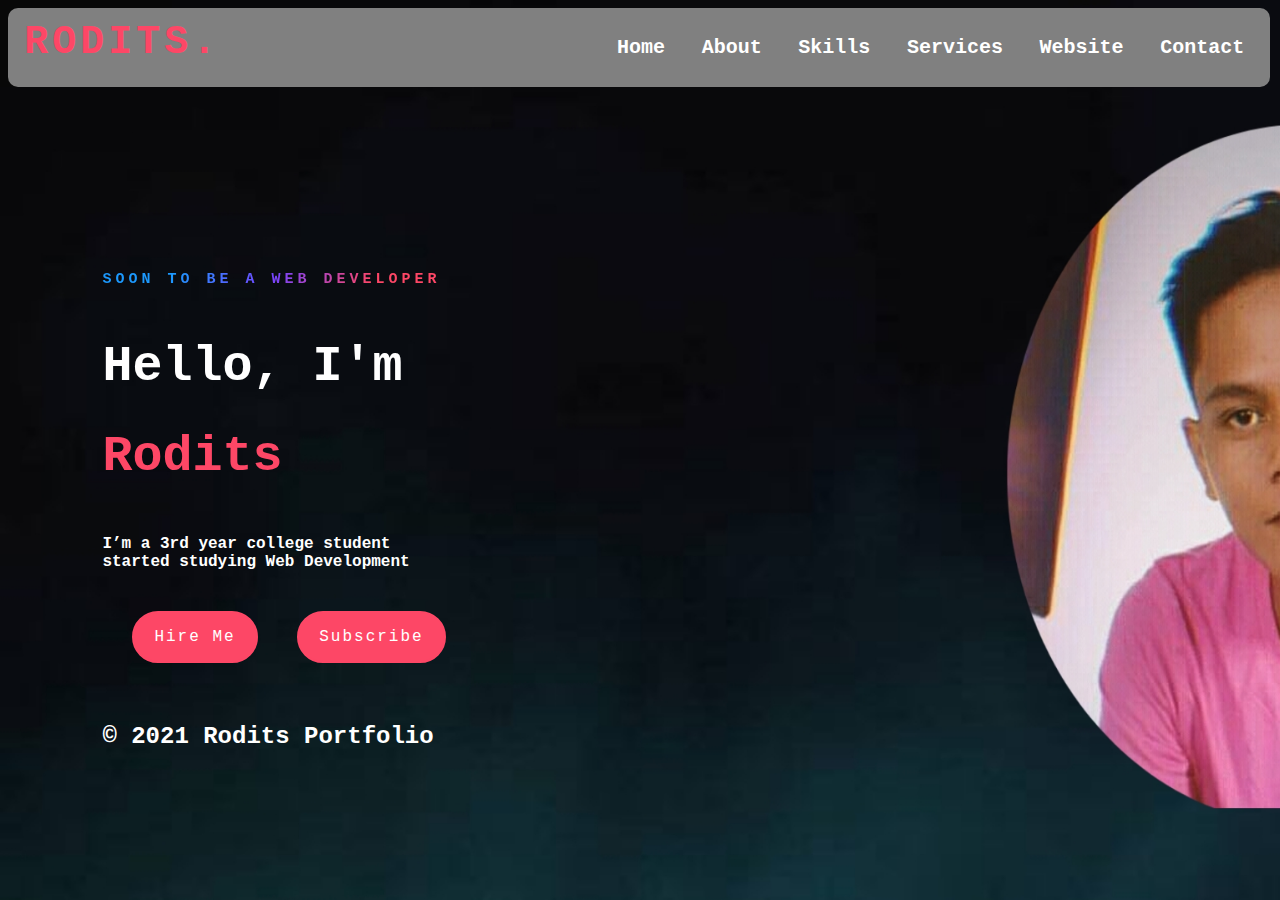
<file: index.html>
<!DOCTYPE html>
<html>
  <head> <!-- Document Header -->
    <!-- Css Link-->
    <link rel="stylesheet" href="Stylesheet.css"> 
   </head>
<body>
  <nav>
    <div class="head">
      <div class="rdts">
        <a><b>RODITS.</b></a>
      </div>
      <ul>
          <!-- Displaying navigation bar -->
        <li><a href="#"><b>Home</b></a></li>
        <li><a href="Resume.html"><b>About</b></a></li>
        <li><a href="Skills.html"><b>Skills</b></a></li>
        <li><a href="Services.html"><b>Services</b></a></li>
        <div class="dropdown-menu">   <!--Displaying dropdown navigation bar "Website" -->
       <li> <a><b>Website</b></a></li>  
       <div class="menu-content">
       <li> <a class="links-hidden" href="Rodits'Playlist.html"><b>Playlist</b></a></li>
        </div>
        </div>
        <li><a href="Contact.html"><b>Contact</b></a></li>
      </ul>
    </div>         
  </nav>
       <!-- To display header, paragraph and clickable button -->
    <div class="data">
    <span class="text"><b>Soon To Be A Web Developer</b><br></span>
    <h1>Hello, I'm <span>Rodits<br></span></h1>
    <p><b>I’m a 3rd year college student started studying Web Development</b><br></p>
    <a href="#" class="btn"><button>Hire Me</button></a>
    <a href="#" class="btn"><button>Subscribe</button></a>
       <h2 style="color:white" class="O">© 2021 Rodits Portfolio</h2></center>
    </div>
    </div>
</body>
</html>
</file>
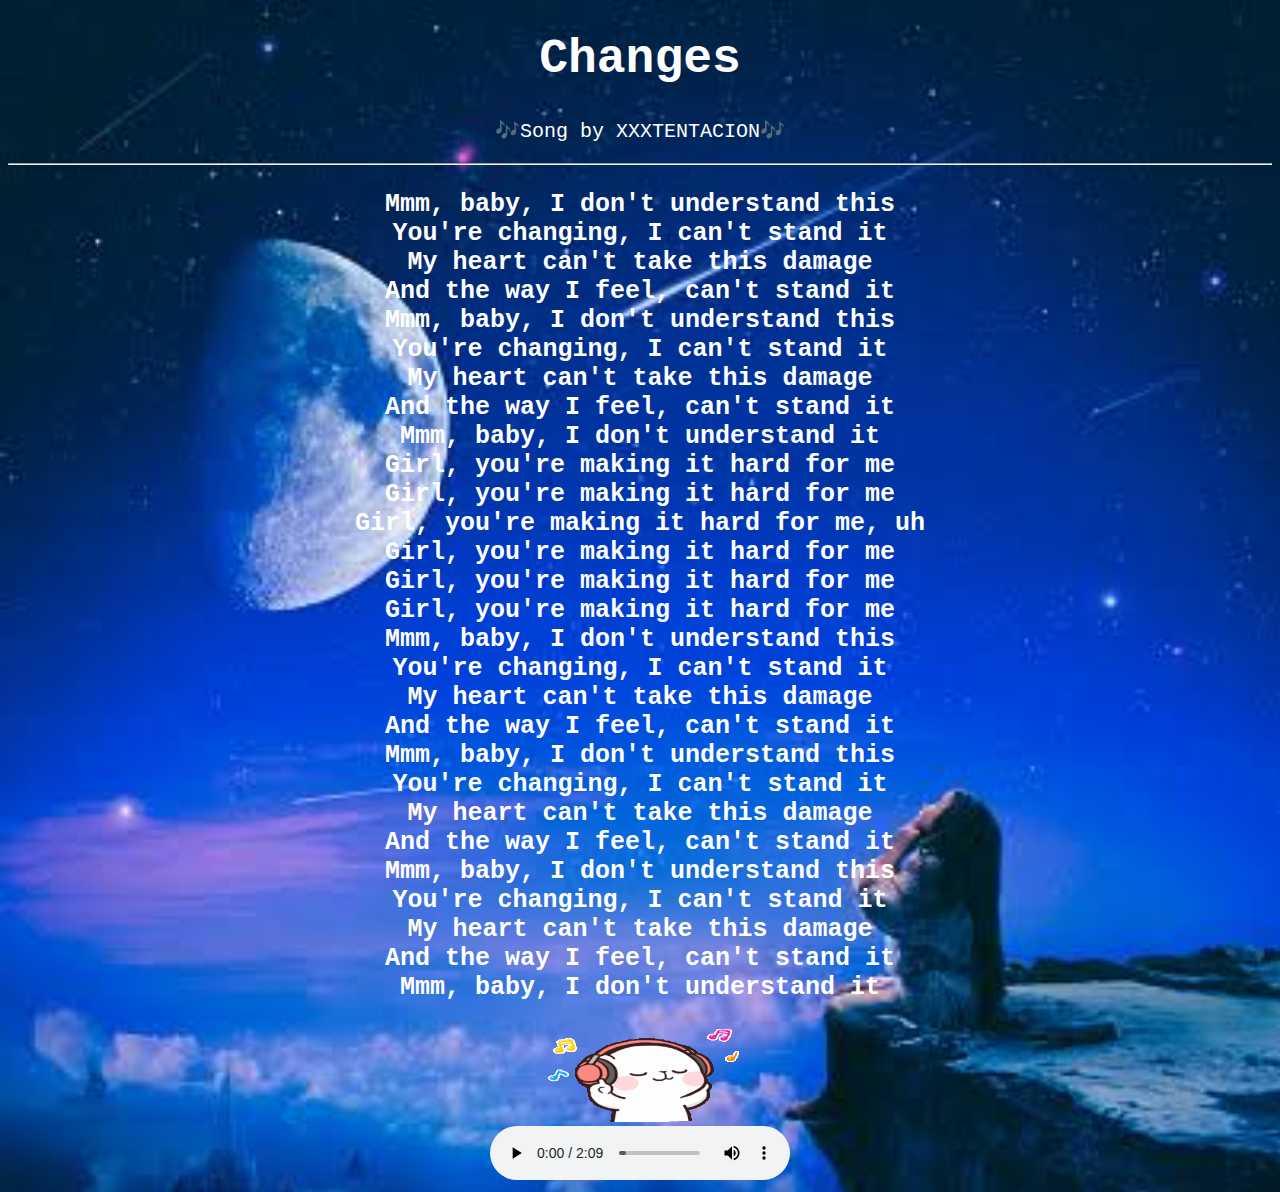
<file: Changes.html>
<!DOCTYPE html>
<html>
<style>
h1 {text-align: center;}
p {text-align: center;}
p{
  font-style: courier;
  }
  body {
  background-image: url('Q.jpeg');
  background-repeat: no-repeat;
  background-attachment: fixed;  
  background-size: cover;
  }
</style>
<head>
<body>
<center>
<h1 style="font-family:courier;color:white;font-size:300%">Changes</h1>
<p style="font-family:courier;color:white;font-size:20px">🎶Song by XXXTENTACION🎶</p>
<hr>
<p style="font-family:courier;color:white;font-size:25px"><b>Mmm, baby, I don't understand this<br>
You're changing, I can't stand it<br>
My heart can't take this damage<br>
And the way I feel, can't stand it<br>
Mmm, baby, I don't understand this<br>
You're changing, I can't stand it<br>
My heart can't take this damage<br>
And the way I feel, can't stand it<br>
Mmm, baby, I don't understand it<br>
Girl, you're making it hard for me<br>
Girl, you're making it hard for me<br>
Girl, you're making it hard for me, uh<br>
Girl, you're making it hard for me<br>
Girl, you're making it hard for me<br>
Girl, you're making it hard for me<br>
Mmm, baby, I don't understand this<br>
You're changing, I can't stand it<br>
My heart can't take this damage<br>
And the way I feel, can't stand it<br>
Mmm, baby, I don't understand this<br>
You're changing, I can't stand it<br>
My heart can't take this damage<br>
And the way I feel, can't stand it<br>
Mmm, baby, I don't understand this<br>
You're changing, I can't stand it<br>
My heart can't take this damage<br>
And the way I feel, can't stand it<br>
Mmm, baby, I don't understand it</b><br></p>
<img src="Cute.gif" width="200" height="95"><br>
<audio controls autoplay>
  <source src="Changes.mp3" type="audio/mpeg">
</audio>
 
</center>
</body>
</html>
</file>
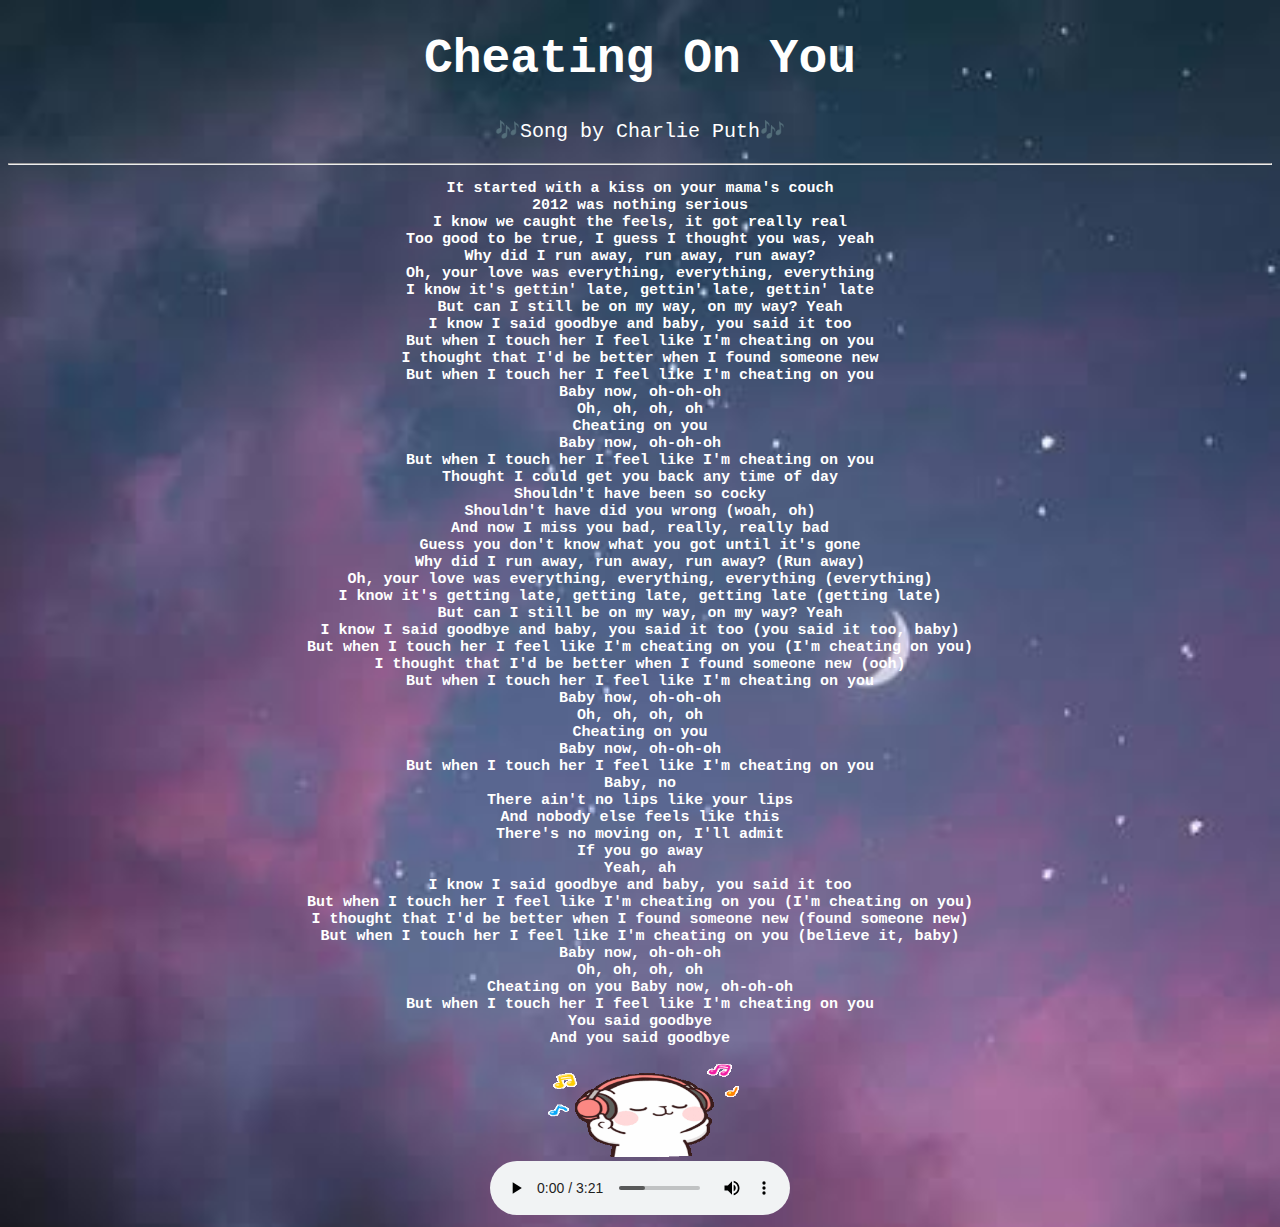
<file: CheatingOnYou.html>
<!DOCTYPE html>
<html>
<style>
h1 {text-align: center;}
p {text-align: center;}
p{
  font-style: courier;
  }
  body {
  background-image: url('D.jpeg');
  background-repeat: no-repeat;
  background-attachment: fixed;  
  background-size: cover;
  }
</style>
<head>
<body>
<center>
<h1 style="font-family:courier;color:white;font-size:300%">Cheating On You</h1>
<p style="font-family:courier;color:white;font-size:20px">🎶Song by Charlie Puth🎶</p>
<hr>
<p style="font-family:courier;color:white;font-size:15px"><b>It started with a kiss on your mama's couch<br>
2012 was nothing serious<br>
I know we caught the feels, it got really real<br>
Too good to be true, I guess I thought you was, yeah<br>
Why did I run away, run away, run away?<br>
Oh, your love was everything, everything, everything<br>
I know it's gettin' late, gettin' late, gettin' late<br>
But can I still be on my way, on my way? Yeah<br>
I know I said goodbye and baby, you said it too<br>
But when I touch her I feel like I'm cheating on you<br>
I thought that I'd be better when I found someone new<br>
But when I touch her I feel like I'm cheating on you<br>
Baby now, oh-oh-oh<br>
Oh, oh, oh, oh<br>
Cheating on you<br>
Baby now, oh-oh-oh<br>
But when I touch her I feel like I'm cheating on you<br>
Thought I could get you back any time of day<br>
Shouldn't have been so cocky<br>
Shouldn't have did you wrong (woah, oh)<br>
And now I miss you bad, really, really bad<br>
Guess you don't know what you got until it's gone<br>
Why did I run away, run away, run away? (Run away)<br>
Oh, your love was everything, everything, everything (everything)<br>
I know it's getting late, getting late, getting late (getting late)<br>
But can I still be on my way, on my way? Yeah<br>
I know I said goodbye and baby, you said it too (you said it too, baby)<br>
But when I touch her I feel like I'm cheating on you (I'm cheating on you)<br>
I thought that I'd be better when I found someone new (ooh)<br>
But when I touch her I feel like I'm cheating on you<br>
Baby now, oh-oh-oh<br>
Oh, oh, oh, oh<br>
Cheating on you<br>
Baby now, oh-oh-oh<br>
But when I touch her I feel like I'm cheating on you<br>
Baby, no<br>
There ain't no lips like your lips<br>
And nobody else feels like this<br>
There's no moving on, I'll admit<br>
If you go away<br>
Yeah, ah<br>
I know I said goodbye and baby, you said it too<br>
But when I touch her I feel like I'm cheating on you (I'm cheating on you)<br>
I thought that I'd be better when I found someone new (found someone new)<br>
But when I touch her I feel like I'm cheating on you (believe it, baby)<br>
Baby now, oh-oh-oh<br>
Oh, oh, oh, oh<br>
Cheating on you
Baby now, oh-oh-oh<br>
But when I touch her I feel like I'm cheating on you<br>
You said goodbye<br>
And you said goodbye</b><br></p>
<img src="Cute.gif" width="200" height="95"><br>
<audio controls autoplay>
  <source src="Cheating.mp3" type="audio/mpeg">
</audio>
 
</center>
</body>
</html>
</file>
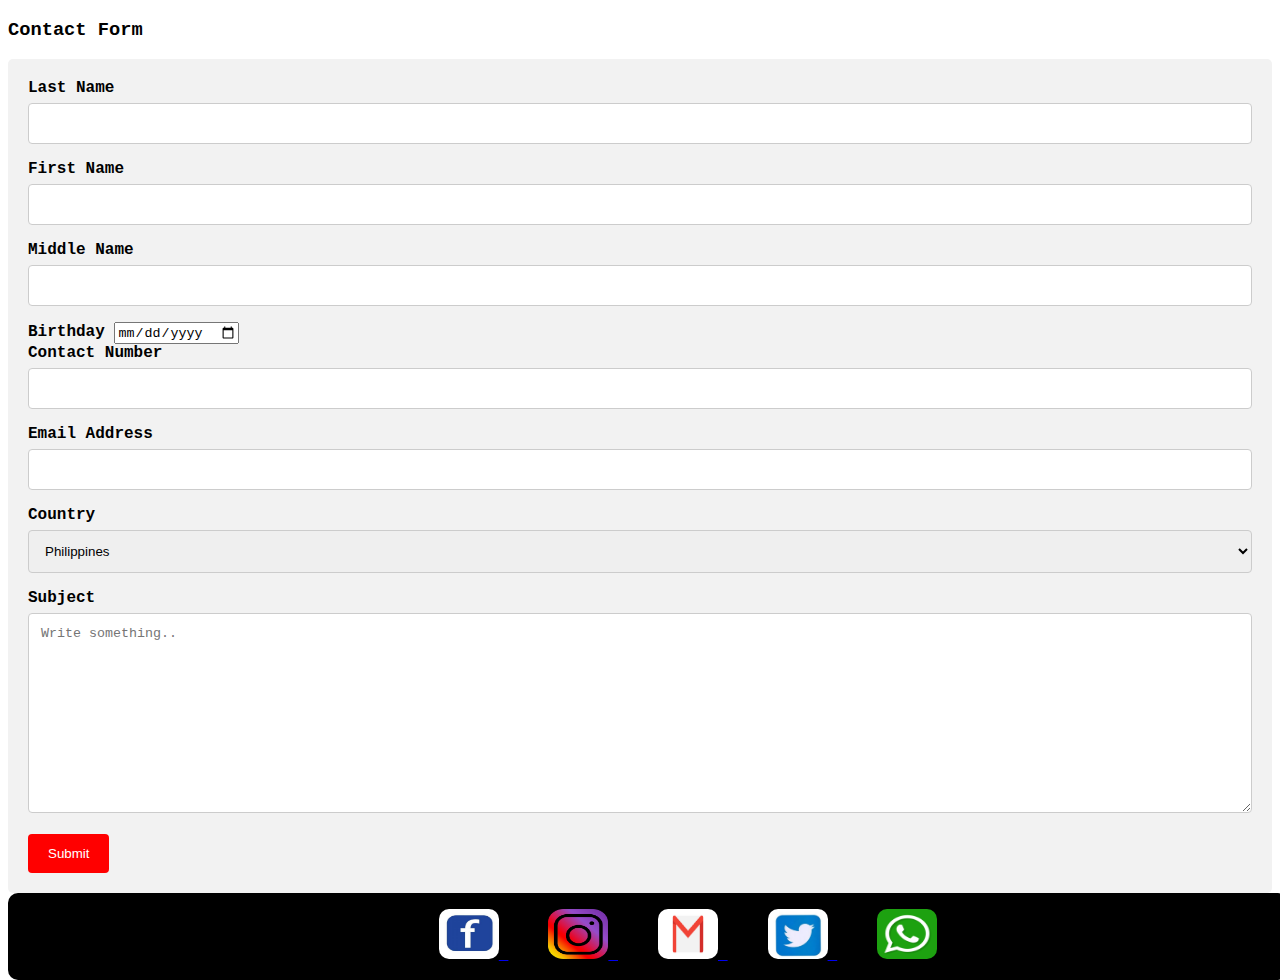
<file: Contact.html>
<!DOCTYPE html>
<html>
<head>  
<style>
body {font-family:courier}  /* Internal Css Style */
* {box-sizing: border-box;}

input[type=text], select, textarea {
  width: 100%;
  padding: 12px;
  border: 1px solid #ccc;
  border-radius: 4px;
  box-sizing: border-box;
  margin-top: 6px;
  margin-bottom: 16px;
  resize: vertical;
}

input[type=submit] {
  background-color: red;
  color: white;
  padding: 12px 20px;
  border: none;
  border-radius: 4px;
  cursor: pointer;
}

input[type=submit]:hover {
  background-color: #45a049;
}
.container {
  border-radius: 5px;
  background-color: #f2f2f2;
  padding: 20px;
}
nav{
  position: absolute;
  background:black;
  width: 100%;
  border-radius:10px;
}
img{
   margin-left:40px;
   height:50px;
   width:60px;
   border-radius:10px;
}
</style>
</head>
<body>
<h3>Contact Form</h3>
    <!-- Html Google form-->
<div class="container">
  <form action="response.html">
    <label for="lname"><b>Last Name</b></label>
    <input type="text" id="lname" name="lastname">

    <label for="rname"><b>First Name</b></label>
    <input type="text" id="fname" name="firstname">
    
    <label for="mname"><b>Middle Name</b></label>
    <input type="text" id="mname" name="middlename">

  <label for="birthday"><b>Birthday</b></label>
  <input type="date" id="birthday" name="birthday"><br>
  
  <label for="cnumber"><b>Contact Number</b></label>
  <input type="text" id="cnumber" name="contactnumber">
  
  <label for="email"><b>Email Address</b></label>
  <input type="text" id="email" name="emailaddress">
  
    <label for="country"><b>Country</b></label>
    <select id="country" name="country">
      <option value="australia">Philippines</option>
      <option value="canada">Canada</option>
      <option value="usa">USA</option>
      <option value="usa">Korea</option>
      <option value="usa">Japan</option>
    </select>
<label for="subject"><b>Subject</b></label>
    <textarea id="subject" name="subject" placeholder="Write something.." style="height:200px"></textarea>

    <input type="submit" value="Submit">
  </form>
</div>
<center>
    <nav>
     <ul>
     <a href="https://web.facebook.com/rodito.modequillo.73/">
     <img alt="facebook" src="fb.jpeg"> </a>
     
     <a href="https://www.instagram.com/">
     <img alt="Instagram" src="insta.png"> </a>
     
     <a href="roditomodequillo4400@gmail.com">
     <img alt="Gmail" src="gmail.png"> </a>
     
     <a href="https://mobile.twitter.com/login?lang=en-gb">
     <img alt="Twitter" src="tweet.jpeg"> </a>
     
     <a href="/storage/emulated/0/Html/images/fb.jpeg">
     <img alt="#" src="whatsapp.png"> </a>
     </ul>
    </nav>
   </center>
    
</body>
</html>
</file>
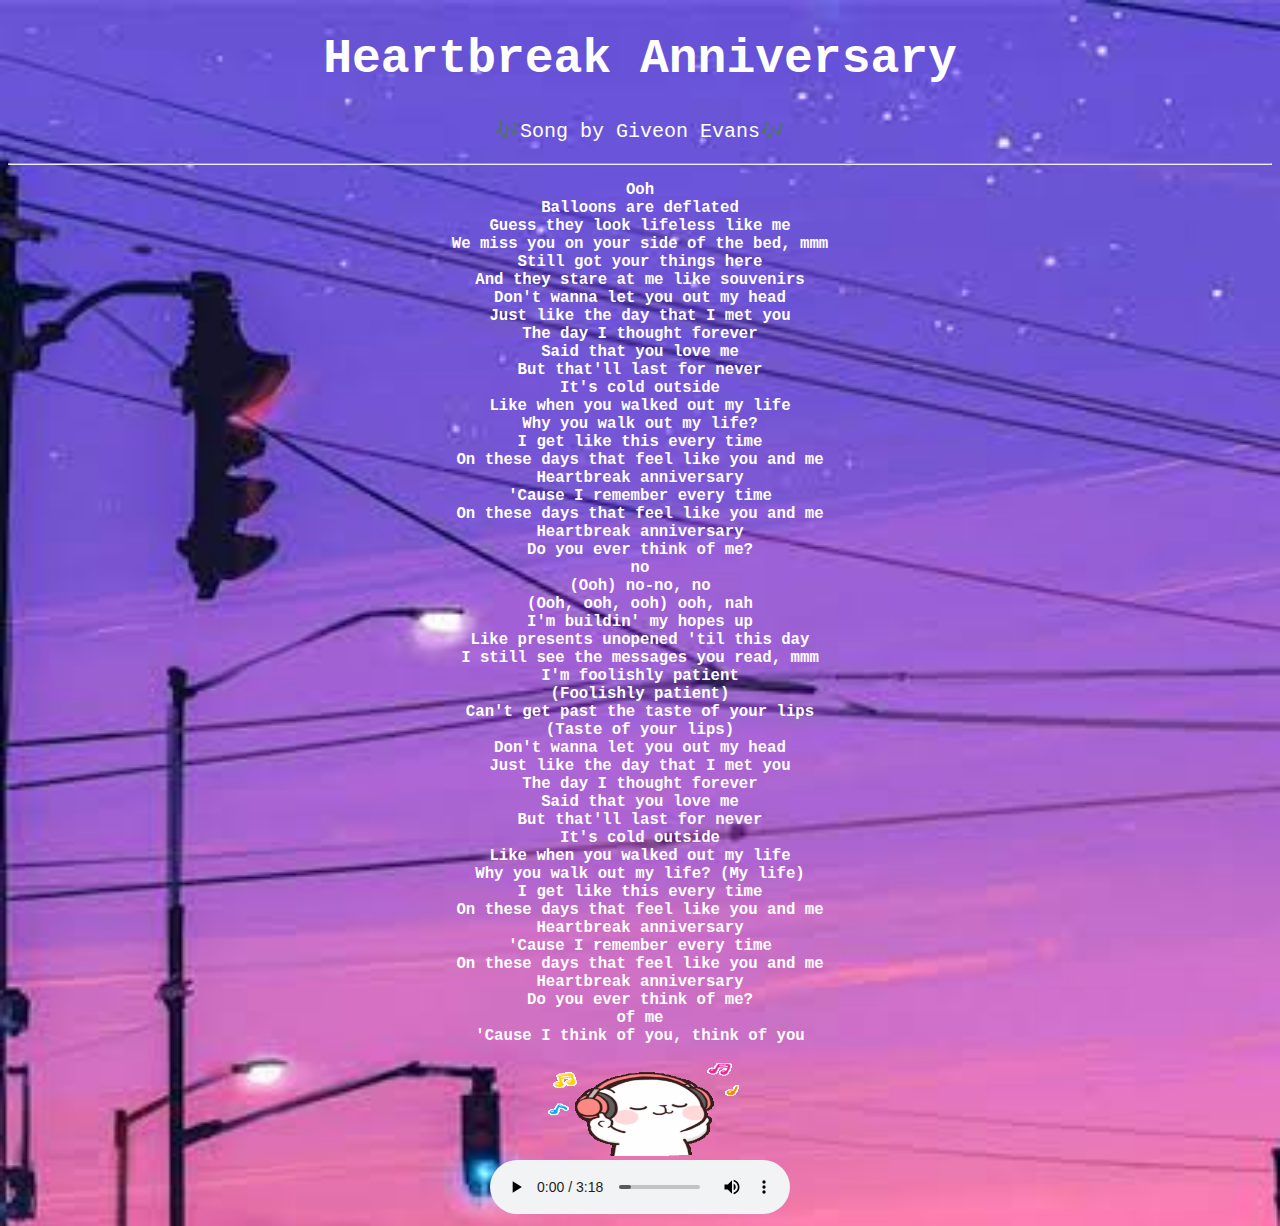
<file: Heartbreak.html>
<!DOCTYPE html>
<html>
<style>
h1 {text-align: center;}
p {text-align: center;}
p{
  font-style: courier;
  }
  body {
  background-image: url('Z.jpeg');
  background-repeat: no-repeat;
  background-attachment: fixed;  
  background-size: cover;
  }
</style>
<head>
<body>
<center>
<h1 style="font-family:courier;color:white;font-size:300%">Heartbreak Anniversary</h1>
<p style="font-family:courier;color:white;font-size:20px">🎶Song by Giveon Evans🎶</p>
<hr>
<p style="font-family:courier;color:white;font-size:15.7px"><b>Ooh<br>
Balloons are deflated<br>
Guess they look lifeless like me<br>
We miss you on your side of the bed, mmm<br>
Still got your things here<br>
And they stare at me like souvenirs<br>
Don't wanna let you out my head<br>
Just like the day that I met you<br>
The day I thought forever<br>
Said that you love me<br>
But that'll last for never<br>
It's cold outside<br>
Like when you walked out my life<br>
Why you walk out my life?<br>
I get like this every time<br>
On these days that feel like you and me<br>
Heartbreak anniversary<br>
'Cause I remember every time<br>
On these days that feel like you and me<br>
Heartbreak anniversary<br>
Do you ever think of me?<br>
no<br>
(Ooh) no-no, no<br>
(Ooh, ooh, ooh) ooh, nah<br>
I'm buildin' my hopes up<br>
Like presents unopened 'til this day<br>
I still see the messages you read, mmm<br>
I'm foolishly patient<br>
(Foolishly patient)<br>
Can't get past the taste of your lips<br>
(Taste of your lips)<br>
Don't wanna let you out my head<br>
Just like the day that I met you<br>
The day I thought forever<br>
Said that you love me<br>
But that'll last for never<br>
It's cold outside<br>
Like when you walked out my life<br>
Why you walk out my life? (My life)<br>
I get like this every time<br>
On these days that feel like you and me<br>
Heartbreak anniversary<br>
'Cause I remember every time<br>
On these days that feel like you and me<br>
Heartbreak anniversary<br>
Do you ever think of me?<br>
of me<br>
'Cause I think of you, think of you</b></br></p>
<img src="Cute.gif" width="200" height="95"><br>
<audio controls autoplay>
  <source src="Heartbreak.mp3" type="audio/mpeg">
</audio>
 
</center>
</body>
</html>
</file>
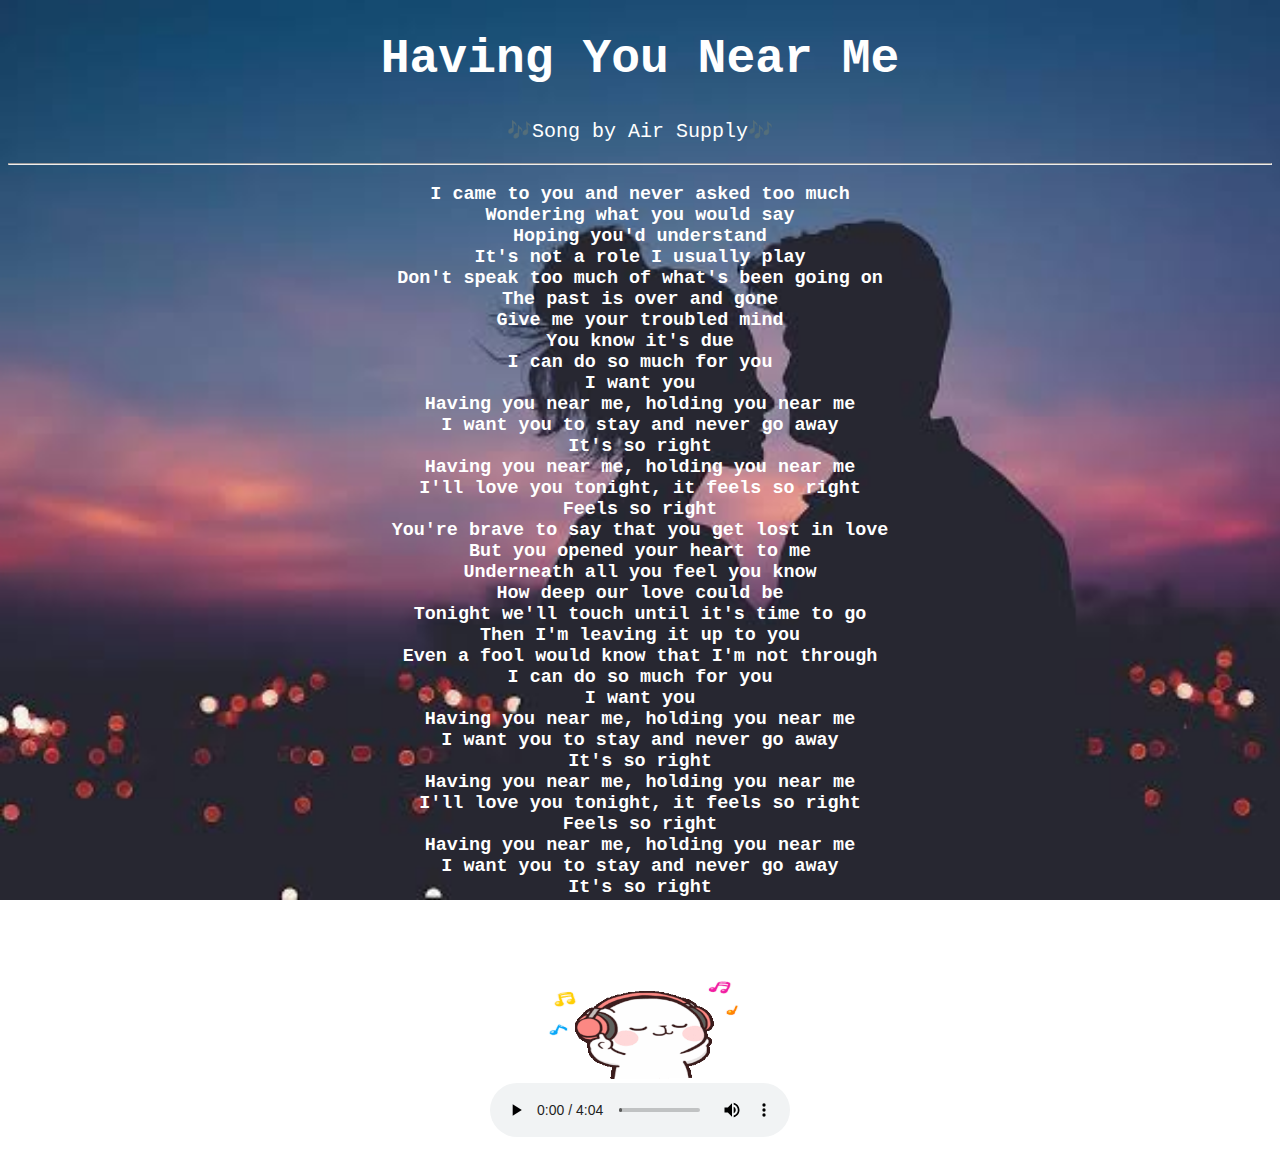
<file: Oppa.html>
<!DOCTYPE html>
<html>
<style>
h1 {text-align: center;}
p {text-align: center;}
p{
  font-style: courier;
  }
  body {
  background-image: url('cover.jpeg');
  background-repeat: no-repeat;
  background-attachment: fixed;  
  background-size: cover;
  }
</style>
<head>
<body>
<center>
<h1 style="font-family:courier;color:white;font-size:300%">Having You Near Me </h1>
<p style="font-family:courier;color:white;font-size:20px">🎶Song by Air Supply🎶</p>
<hr>
<p style="font-family:courier;color:white;font-size:115%"><b> I came to you and never asked too much<br>
Wondering what you would say<br>
Hoping you'd understand<br>
It's not a role I usually play<br>
Don't speak too much of what's been going on<br>
The past is over and gone<br>
Give me your troubled mind<br>
You know it's due<br>
I can do so much for you<br>
I want you<br>
Having you near me, holding you near me<br>
I want you to stay and never go away<br>
It's so right<br>
Having you near me, holding you near me<br>
I'll love you tonight, it feels so right<br>
Feels so right<br>
You're brave to say that you get lost in love<br>
But you opened your heart to me<br>
Underneath all you feel you know<br>
How deep our love could be<br>
Tonight we'll touch until it's time to go<br>
Then I'm leaving it up to you<br>
Even a fool would know that I'm not through<br>
I can do so much for you<br>
I want you<br>
Having you near me, holding you near me<br>
I want you to stay and never go away<br>
It's so right<br>
Having you near me, holding you near me<br>
I'll love you tonight, it feels so right<br>
Feels so right<br>
Having you near me, holding you near me<br>
I want you to stay and never go away<br>
It's so right<br>
Having you near me, holding you near me<br>
I'll love you tonight, it feels so right<br>
Feels so right<br></p>

<img src="Cute.gif" width="200" height="100"><br>
<audio controls autoplay>
  <source src="Oppa.mp3" type="audio/mpeg">
</audio>
 
</center>
</body>
</html>
</file>
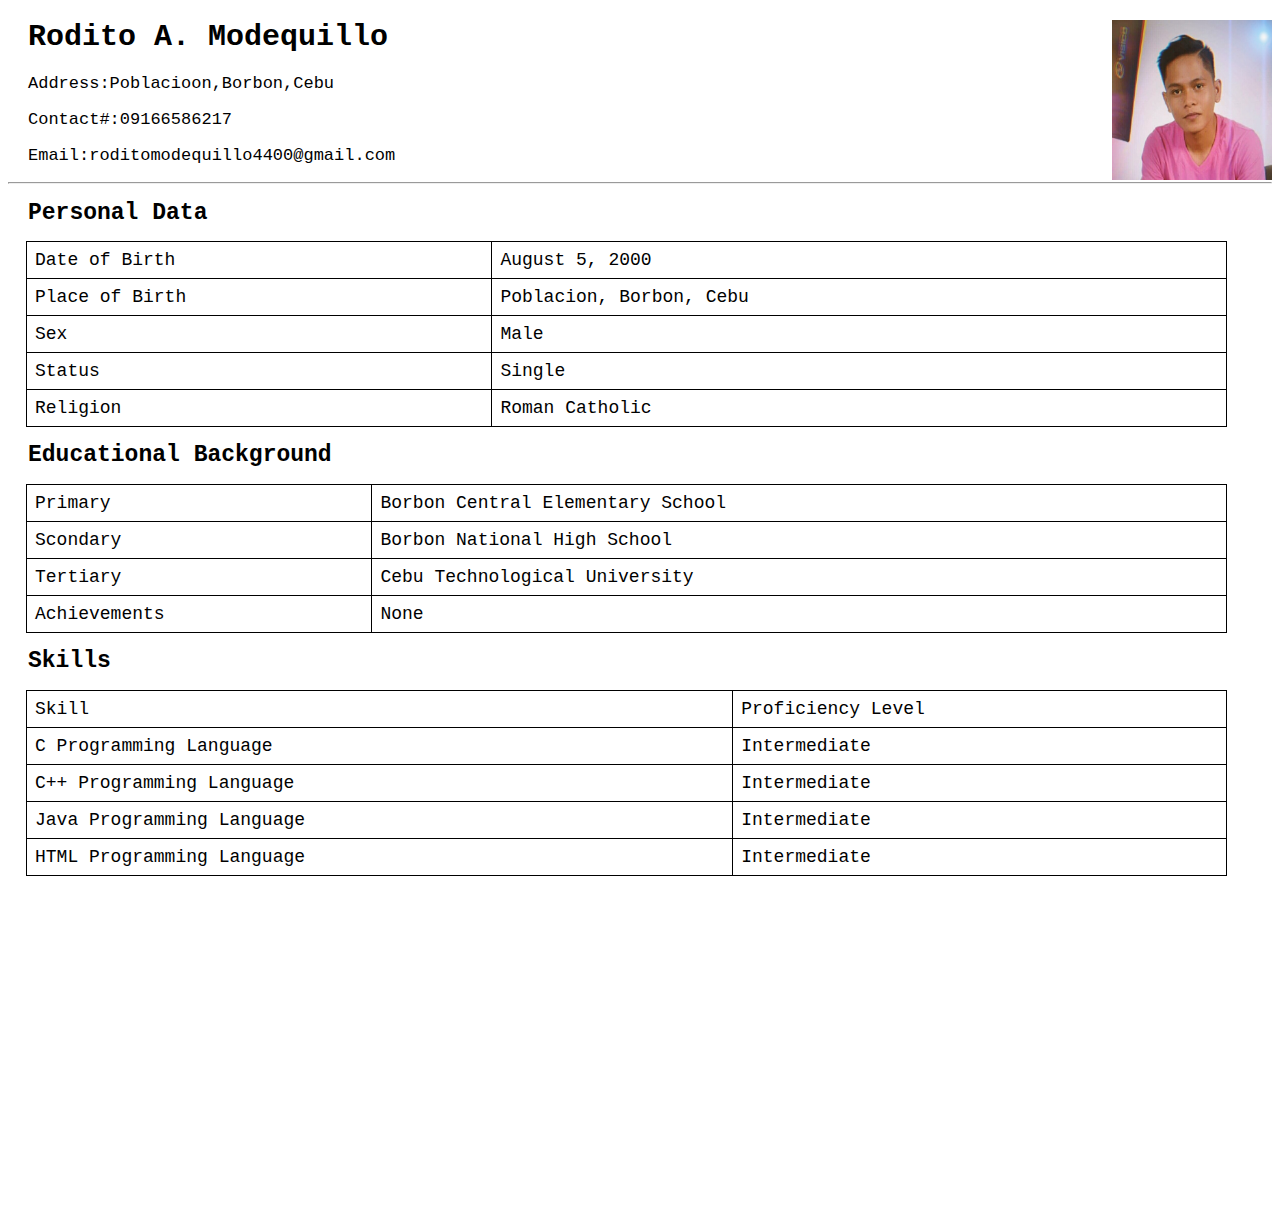
<file: Resume.html>
<!DOCTYPE html>
<html>
<head>
<title>Resume</title>
<style>
.hero{
  height:1200px;
  background-color:white;
  background-repeat: no-repeat;
  background-attachment: fixed;  
  background-size: cover;
}
p{
font-family:courier;
font-size:17px;
color:black;
margin-left:20px;
}
table {
  font-family:courier;
  font-size:18px;
  color:black;
  border-collapse: collapse;
  margin-left:18px;
  width: 95%;
}

td, th {
  border: 1px solid black;
  text-align: left;
  padding: 8px;
}
img {
  float: right;
  
   
}
</style>
</head>
<body>

     <div class="hero">
      <nav>
      
      <img src="Ako2.jpg" width="160px" height="160px"> 
       <h1 style="font-family:courier;font-size:30px;margin-left:20px;margin-top:20px">Rodito A. Modequillo<br></h1>
       
       <p>Address:Poblacioon,Borbon,Cebu<br></p>
       <p>Contact#:09166586217</p>
       <p>Email:roditomodequillo4400@gmail.com<br></p><hr>
      </nav> 
    
       <h1 style="font-family:courier;font-size:23px;margin-left:20px">Personal Data</h1>
       <table>
       <tr>
       <td>Date of Birth</td>
       <td>August 5, 2000</td>
       </tr>
       <tr>
       <td>Place of Birth</td>
       <td>Poblacion, Borbon, Cebu</td>
       </tr>
       <tr>
       <td>Sex</td>
       <td>Male</td>
       </tr>
       <tr>
       <td>Status</td>
       <td>Single</td>
       </tr>
       <tr>
       <td>Religion</td>
       <td>Roman Catholic</td>
       </tr>
       </table>
    <h1 style="font-family:courier;font-size:23px;margin-left:20px">Educational Background</h1>
        <table>
        <tr>
        <td>Primary</td>
        <td>Borbon Central Elementary School</td>
        </tr>
        <tr>
        <td>Scondary</td>
        <td>Borbon National High School</td>
        </tr>
        <tr>
        <td>Tertiary</td>
        <td>Cebu Technological University</td>
        </tr>
        <tr>
        <td>Achievements</td>
        <td>None</td>
        </tr>
        </table>
       <h1 style="font-family:courier;font-size:23px;margin-left:20px">Skills</h1>
       
         <table>
         <tr>
         <td>Skill</td>
         <td>Proficiency Level</td>
         </tr>
         <tr>
         <td>C Programming Language</td>
         <td>Intermediate</td>
         </tr>
         <tr>
         <td>C++ Programming Language</td>
         <td>Intermediate</td>
         </tr>
         <tr>
         <td>Java Programming Language </td>
         <td>Intermediate</td>
         </tr>
         <tr>
         <td>HTML Programming Language</td>
         <td>Intermediate</td>
         </tr>
         </table>
   
     </div>
</body>
</html>
</file>
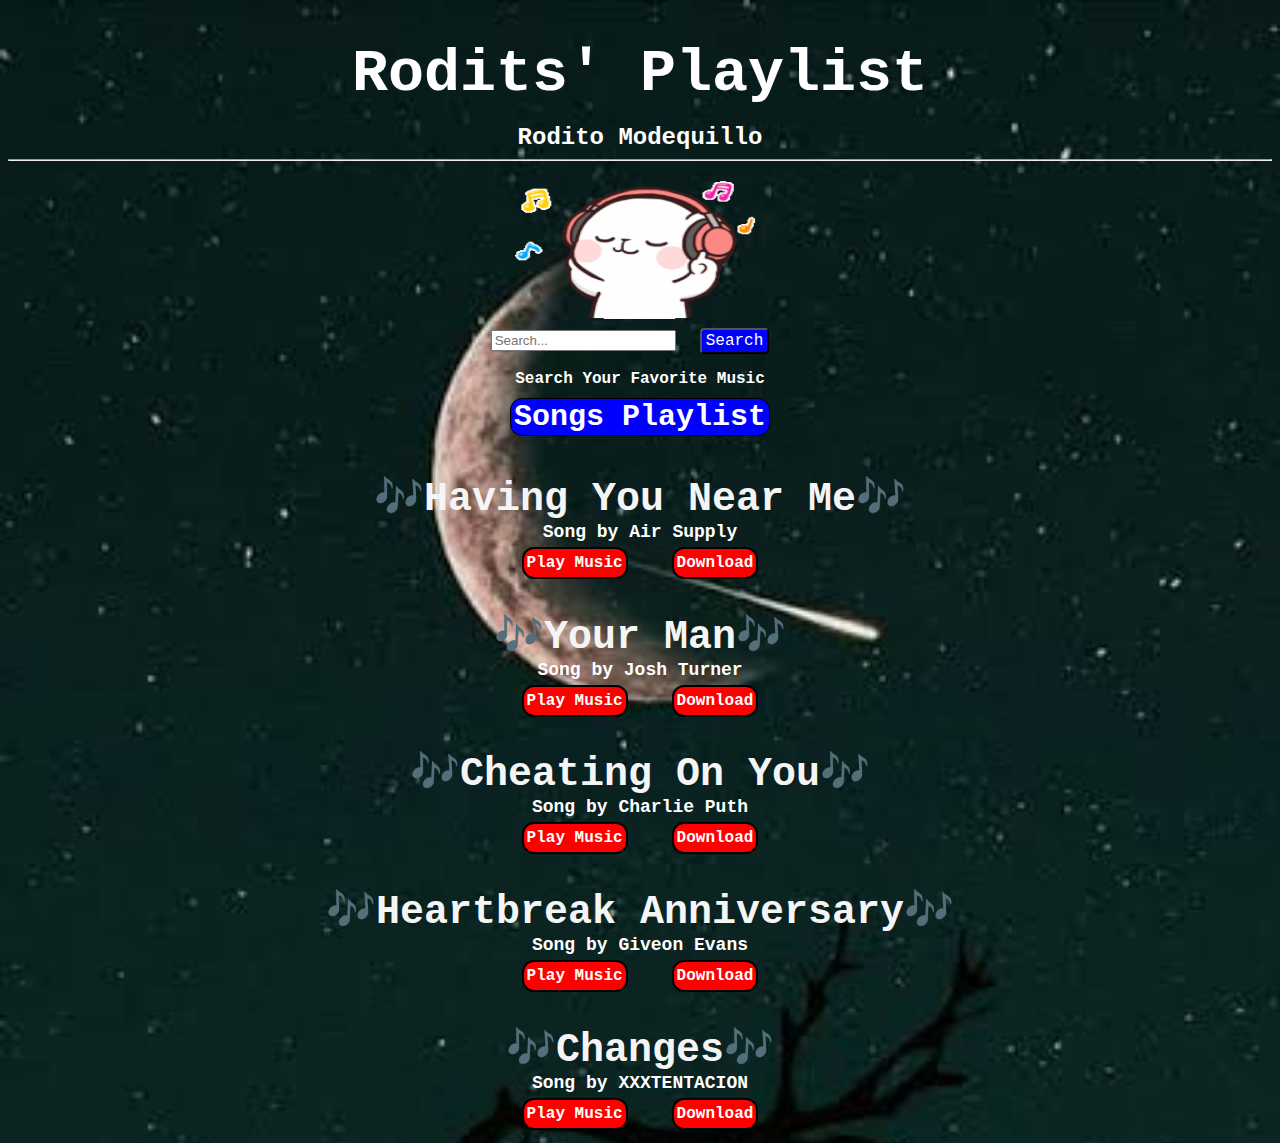
<file: Rodits'Playlist.html>
<!DOCTYPE html>
<html>
<style>
.Headcenter{
  font-family: "Times New Roman", Times, serif;}
 p{
 font-size: 30px;
}
p{
  font-family:'Courier New';
}
body {
  background-image: url('T.jpeg');
  background-repeat: no-repeat;
  background-attachment: fixed;  
  background-size: cover;
}
.gfg {
        background-color:Red;
        border: 2px solid black;
        color:white;
        padding: 5px 3px;
        text-align: center;
        display: inline-block;
        font-size: 16px;
        margin: 5px 20px;
        cursor: pointer;
        font-family:courier;
   }
  .g{
      background-color:blue;
      border:2px solid black
      color:white;
      padding: 2px 4px;
      text-align: center;
      display: inline-block;
      font-size: 16px;
      margin: 5px 20px;
      cursor: pointer;
      font-family:courier;
      border-radius:4px;
   }
   .gf {
   background-color:blue;
   border: 1.5px solid black;
   color:white;
   padding: 1px 3px;
   text-align: center;
   display: inline-block;
   font-size: 16px;
   margin: 10px 40px;
   cursor: pointer;
   font-family:courier;
   font-size:30px;
   border-radius:12px;
   }
   .a{
    font-size: 40px;
    color:whitesmoke;
   font-family:courier;
   }
   .b {
   font-size:18px;
   font-family:courier;
   color:white;
   }
   h1{
   margin-bottom: 0px;
   }
   p{
   margin-top: 0px;
   }
button,label,gfg,img,g{
   font-size: 80px;
   color: #fff;
   text-align: center;
   border-radius:12px;
   -webkit-animation: glow 1s ease-in-out infinite alternate;
   -moz-animation: glow 1s ease-in-out infinite alternate;
   animation: glow 1s ease-in-out infinite alternate;
   }
   
   @-webkit-keyframes glow {
   from {
   text-shadow: 0 0 10px #fff, 0 0 20px #fff, 0 0 30px #e60073, 0 0 40px #e60073, 0 0 50px #e60073, 0 0 60px #e60073, 0 0 70px #e60073;
   }
   to {
   text-shadow: 0 0 20px #fff, 0 0 30px #ff4da6, 0 0 40px #ff4da6, 0 0 50px #ff4da6, 0 0 60px #ff4da6, 0 0 70px #ff4da6, 0 0 80px #ff4da6;
   }
   }
</style>
<head>
<title>Music Playlist</title>
</head>
<body>
<center>
<h1 style="font-family:courier;color:white;font-size:60px">Rodits' Playlist</h1>

<h1 style =" font-family:courier;text-align:center;color:white;font-size:150%">Rodito Modequillo</h1>
<hr>
<img src="Cute.gif" width="250" height="150">
</center>
<center>

<!-- Search Button -->
        <form id="form">
          
          <input type="search"
          id="query" name="q"
          placeholder="Search...">
          
          <button class ="g">Search</button>
</form>
   <h1 style ="color:white;text-align:bottom;font-family:courier;font-size:100%;">
  <b>Search Your Favorite Music</b></h1>
  
 <button class ="gf" type="submit">
  <b> Songs Playlist</b>
  </button>
</center>
<center>
<h1 class="a"><b>🎶Having You Near Me🎶</b></br></h1>
<div class="b"><b>Song by Air Supply</b><br></div>

<!-- Create a form then add button
       inside the form -->
   <form action="Oppa.html">
       <button class = "gfg" type="submit">
          <b> Play Music</b>        
       </button> 
    <label class="gfg"><b>Download</b></label>
   </form>
   <h1 class="a"><b>🎶Your Man🎶</b></h1>
   <div class="b"> <b>Song by Josh Turner</b></div>
   
   <form action="YourMan.html">
   <button class ="gfg" type="submit">
   <b> Play Music</b>
   </button>
   <label class="gfg"><b>Download</b></label>
   </form>
   <h1 class="a"><b>🎶Cheating On You🎶</b></h1>
   <div class="b"><b>Song by Charlie Puth</b></div>
   
   <form action="CheatingOnYou.html">
   <button class ="gfg" type="submit">
   <b>Play Music</b>
   </button>
   <label class="gfg"><b>Download</b></label>
   </form>
   
   <h1 class="a"><b>🎶Heartbreak Anniversary🎶</b></h1>
   <div class="b"><b>Song by Giveon Evans</b></div>
   
   <form action="Heartbreak.html">
   <button class ="gfg" type="submit">
   <b> Play Music</b>
   </button>
   <label class="gfg"><b>Download</b></label>
   </form>
   
   <h1 class="a"><b>🎶Changes🎶</b></h1>
   <div class="b"><b>Song by XXXTENTACION</b></div>
   
   <form action="Changes.html">
   <button class ="gfg" type="submit">
   <b> Play Music</b>
   </button>
   <label class="gfg"><b>Download</b></label>
   </form>
   
   </center>
  
</body>
</html>
</file>
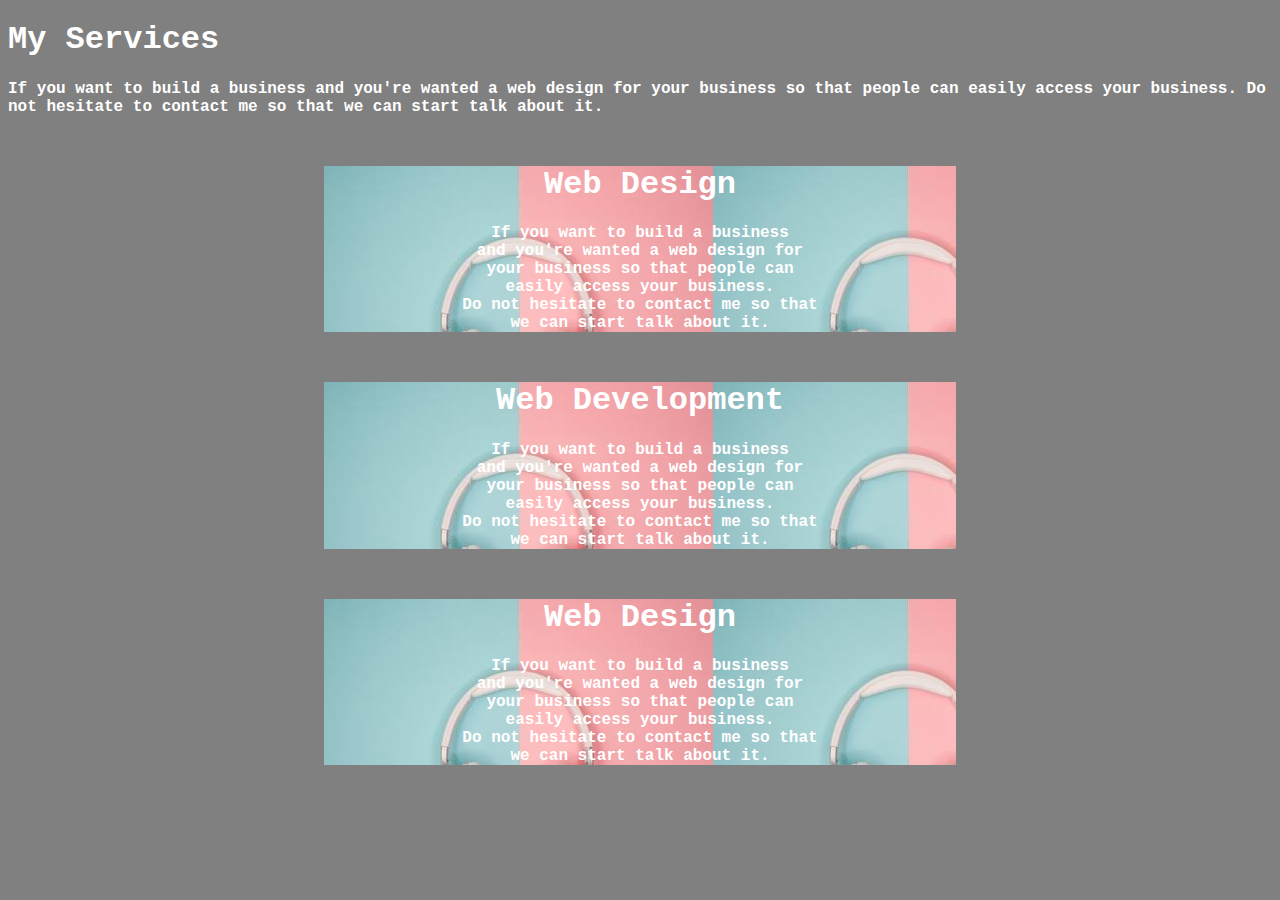
<file: Services.html>
<!DOCTYPE html>
<html>
<head>
<title>My Services</title>
<link rel="stylesheet" href="services.css"> <!-- Css Link-->
</head>
<body>
     <!-- Display a paragraph for applying background to the text-->
    <div class="O">
    <h1> My Services </h1>
    <p><b>If you want to build a business
     and you're wanted a web design for
      your business so that people can
       easily access your business.
    Do not hesitate to contact me so that
    we can  start talk about it.</b></p></div>
<center>
       <!-- Display a paragraph for applying background to the text-->
 <div class="A">
 <h1>Web Design</h1>
     <p><b>If you want to build a business<br>
       and you're wanted a web design for<br>
        your business so that people can<br>
         easily access your business.<br>
      Do not hesitate to contact me so that<br> 
      we can  start talk about it.</b></p>
      </div>
       <!-- Display a paragraph for applying background to the text-->
 <div class="B">
     <h1 class="b">Web Development</h1>
     <p><b>If you want to build a business<br>
      and you're wanted a web design for<br>
       your business so that people can<br>
       easily access your business.<br>
      Do not hesitate to contact me so that<br>
       we can  start talk about it.</b></p>
       </div>
        <!-- Display a paragraph for applying background to the text-->
    <div class="C" >
    <h1 class="c">Web Design</h1>
      <p><b>If you want to build a business<br>
       and you're wanted a web design for<br>
        your business so that people can<br>
         easily access your business.<br>
      Do not hesitate to contact me so that<br>
       we can  start talk about it.</b></p> 
       </div>
  
</center>
    
</body>
</html>
</file>
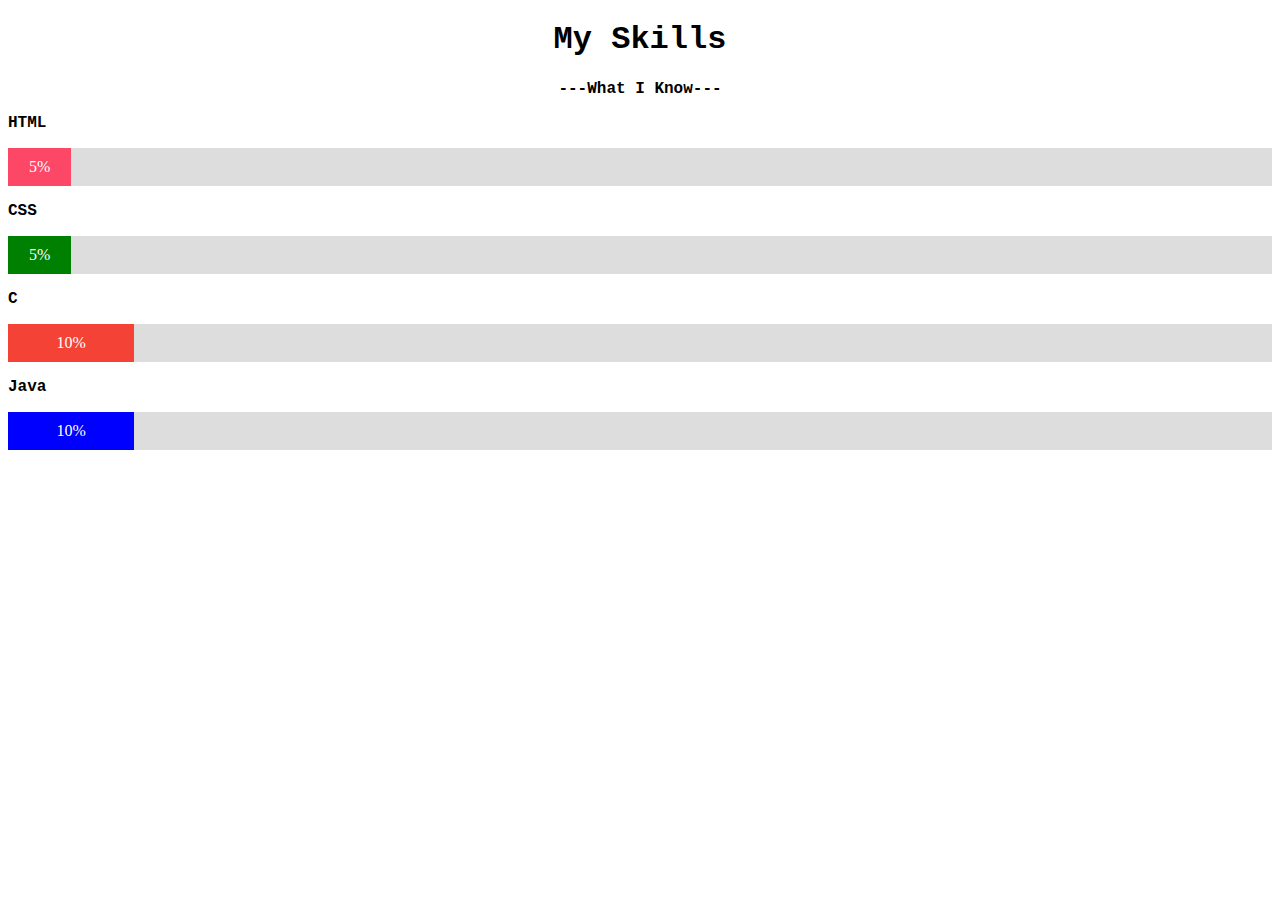
<file: Skills.html>
<!DOCTYPE html>
<html>
<head>
<meta name="viewport" content="width=device-width, initial-scale=1">
<style>
* {box-sizing: border-box}

.container {
  width: 100%;
  background-color: #ddd;
  
}

.skills {
  text-align: center;
  padding-top: 10px;
  padding-bottom: 10px;
  color: white;
}

.html { background-color: #fd4766;width: 5%;}
.css  {background-color: #008000;width: 5%;}
.C { background-color: #f44336;width: 10%;}
.Java { background-color:blue;width: 10%;}
</style>
</head>
<body>

<center><h1 style ="font-family:courier">My Skills</h1>
<p style="font-family:courier"><b>---What I Know---</b></p></center>

<p style="font-family:courier"><b>HTML</b></p>
<div class="container">
  <div class="skills html">5%</div>
</div>

<p style="font-family:courier"><b>CSS</b></p>
<div class="container">
  <div class="skills css">5%</div>
</div>

<p style="font-family:courier"><b>C</b></p>
<div class="container">
  <div class="skills C">10%</div>
</div>

<p style="font-family:courier"><b>Java</b></p>
<div class="container">
  <div class="skills Java">10%</div>
</div>

</body>
</html>
</file>
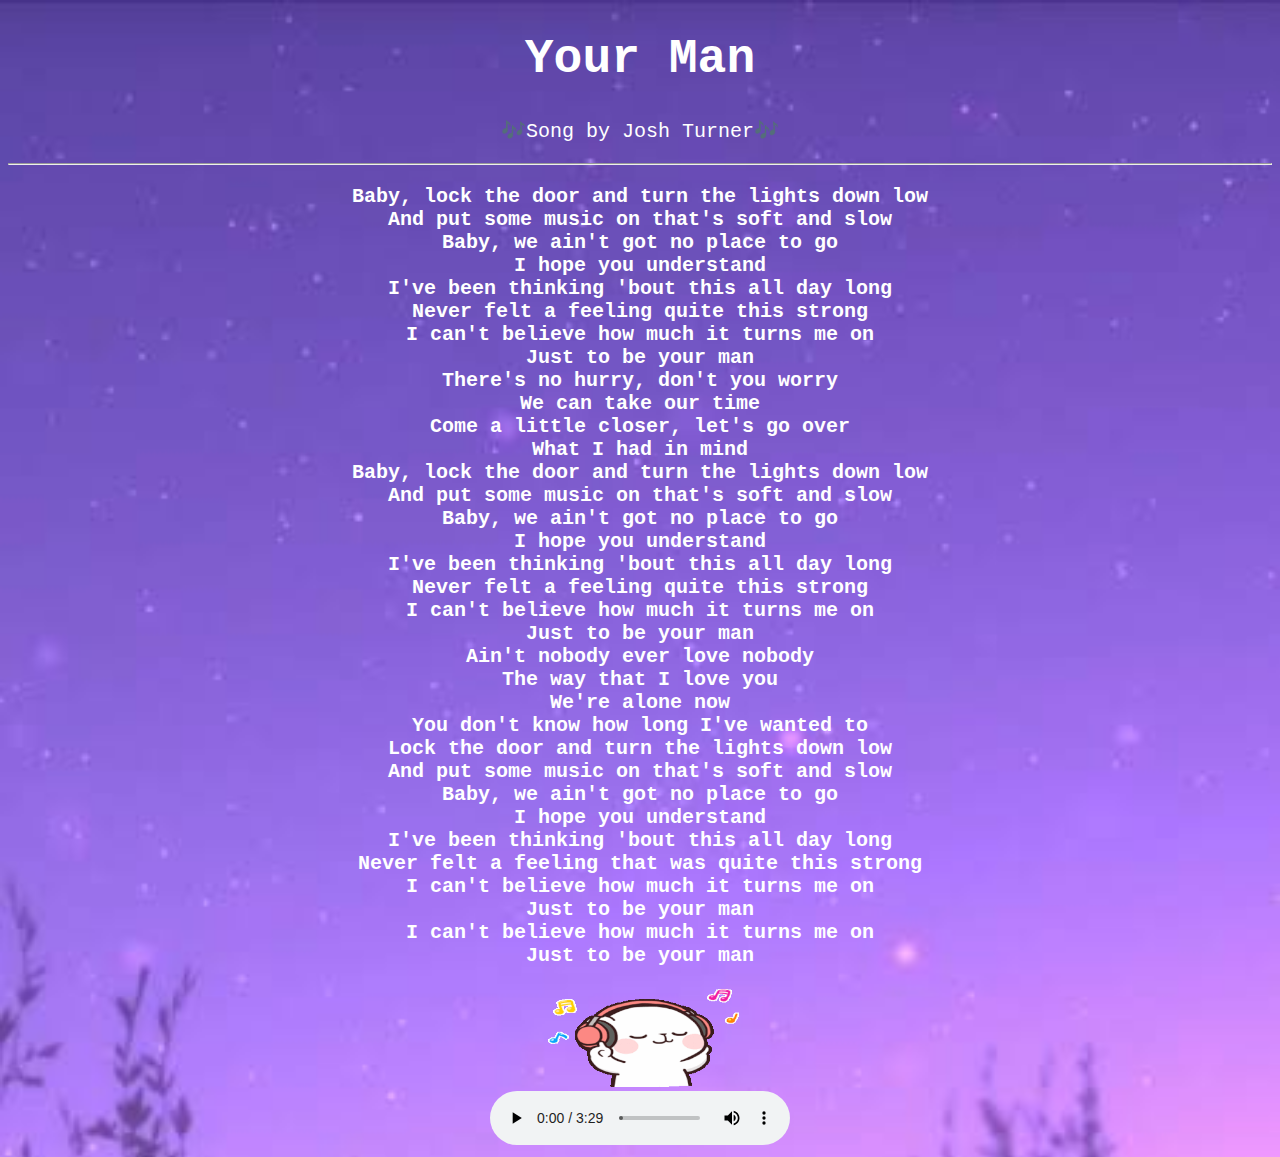
<file: YourMan.html>
<!DOCTYPE html>
<html>
<style>
h1 {text-align: center;}
p {text-align: center;}
p{
  font-style: courier;
  }
  body {
  background-image: url('B.jpeg');
  background-repeat: no-repeat;
  background-attachment: fixed;  
  background-size: cover;
  }
</style>
<head>
<body>
<center>
<h1 style="font-family:courier;color:white;font-size:300%">Your Man </h1>
<p style="font-family:courier;color:white;font-size:20px">🎶Song by Josh Turner🎶</p>
<hr>
<p style="font-family:courier;color:white;font-size:125%"> <b>Baby, lock the door and turn the lights down low<br>
And put some music on that's soft and slow<br>
Baby, we ain't got no place to go<br>
I hope you understand<br>
I've been thinking 'bout this all day long<br>
Never felt a feeling quite this strong<br>
I can't believe how much it turns me on<br>
Just to be your man<br>
There's no hurry, don't you worry<br>
We can take our time<br>
Come a little closer, let's go over<br>
What I had in mind<br>
Baby, lock the door and turn the lights down low<br>
And put some music on that's soft and slow<br>
Baby, we ain't got no place to go<br>
I hope you understand<br>
I've been thinking 'bout this all day long<br>
Never felt a feeling quite this strong<br>
I can't believe how much it turns me on<br>
Just to be your man<br>
Ain't nobody ever love nobody<br>
The way that I love you<br>
We're alone now<br>
You don't know how long I've wanted to<br>
Lock the door and turn the lights down low<br>
And put some music on that's soft and slow<br>
Baby, we ain't got no place to go<br>
I hope you understand<br>
I've been thinking 'bout this all day long<br>
Never felt a feeling that was quite this strong<br>
I can't believe how much it turns me on<br>
Just to be your man<br>
I can't believe how much it turns me on<br>
Just to be your man</b><br></p>

<img src="Cute.gif" width="200" height="100"><br>
<audio controls autoplay>
  <source src="YourMan.mp3" type="audio/mpeg">
</audio>
 
</center>
</body>
</html>
</file>
<file: Stylesheet.css>
body{
  background-image:url("Katol.jpeg");
  background-repeat: no-repeat;
  background-attachment: fixed;  
  background-size:cover;
  font-family:courier;
}
nav{
  position: fixed;
  background-color:#808080;
  width: 98%;
  padding: 4px;
  border-radius: 10px;
  
}
.head{
  max-width: 1230px;
  margin: auto;
  display: flex;
  align-items: center;
  justify-content: space-between;
}
.head .rdts{
     font-size: 40px;
     letter-spacing: 4px;
     display: inline-block;
     margin-bottom: 10px;   
}
    /* Style for RODITS word*/
.head .rdts a {
  text-decoration: none;
  margin-left:0;
  color:#fd4766;
  font-size:40px;
}
/* To display the navigation bar horizontally */
.head ul li{
  display:inline-flex;
}
/* To adjust the margin or spacing of the navigation bar */
.head ul li{
  list-style: none;
  margin-left: 7px;
}
/* For Navigation bar "font-color, size and padding" */
.head  ul li a{
  text-decoration: none;
  color: #fff;
  font-size: 20px;
  padding: 8px 10px;
}
/* For Navigation bar hover styles */
nav ul li a{
    color:white;
    position:relative;
    padding: 5px 0;
}
nav ul li a:hover{
    color: #fd4766;
}
nav ul li a:after{
    content: "";
    position: absolute;
    left: 0;
    width: 0;
    height: 3px;
    background: #fd4766;
    transition: .1s;
    bottom: 0;
}
nav ul li a:hover:after{
    width: 100%;
}
 /* <div class ="data" position */  
.data{
    position: absolute;
    top: 30%;
    left: 8%;
}
   /* span class ="text" styles */
.data .text{
    color: #1f1f25;
    font-size: 15px;
    text-transform: uppercase;
    letter-spacing: 4px;
    background: linear-gradient(120deg, #1c99fe 20.69%, #7644ff 50.19%,#fd4766 79.69%);
    -webkit-background-clip: text;
    -webkit-text-fill-color: transparent;
}
   /* Styles for h1 in <div class="data"> */
.data h1{
    color: #fff;
    font-size: 50px;
    font-weight: 900;
    line-height: 90px;
    text-transform: inherit;
    width: 70%;
} 
   /* Style color for the choosen word to span "RODITS" */
.data h1 span{
    color: #fd4766;
}
   /* Styles for paragraph in div class="data" */
.data p{
    width: 55%;
    color: white;
    margin-top: 0px;
    margin-bottom: 40px;
}
    /* Styles for Dropdown navigation bar */
.dropdown-menu {
   position: relative;
   display: inline-block;
}
.menu-content {
   display: none;
   position: absolute;
   background-color:none;
   min-width: 160px;
}
.dropdown-menu:hover .menu-content {
    display: block;
    }
    .dropdown-menu:hover .menu-btn {
    background-color:black;
    }
      /* Styles for button " hire me " and " subscribe " */
button{
    font-family:courier;
    color: #fff;
    font-size: 16px;
    letter-spacing: 2px;
    padding: 15px 20px;
    border-radius: 200px;
    display: inline-block;
    transition: all .4s ease-in-out;
    background: #fd4766;
    border: 2px solid #fd4766;
    margin-left:30px;
    }
    button:hover{
    background: transparent;
    border-color: #fd4766;
    color: pink;
    }
      /* Styles for copyright */
    h2{
    margin-top:60px;
    }
</file>
<file: services.css>
body{
     background-color:gray;    /* Background body style */
}
     /* header 1 styles */
h1{
  font-family:courier;     
  
}
    /* Styles for font paragraph */
p{
  font-family:courier;
}

 /* Styles for div class O */
.O{
  font-family:Ariel;
  color:white;
}
  /* Styles for div classes A, B, C  */
.A{
   color:white;
   border:2px white;
   width:50%;
   margin-top:50px;
   background-image:url('Ako.jpeg');
   text-align:center;
}
.B{
   color:white;
   border:2px white;
   width:50%;
   margin-top:50px;
   background-image:url('Ako.jpeg');
   text-align:center;
}
.C{
   color:white;
   border:2px white;
   width:50%;
   margin-top:50px;
   background-image:url('Ako.jpeg');
   text-align:center;
}
span.a {
  display: inline; /* the default for span */
  width: 100px;
  height: 100px;
  padding: 5px;
  border: 1px solid blue;  
  background-color: yellow; 
}
</file>
